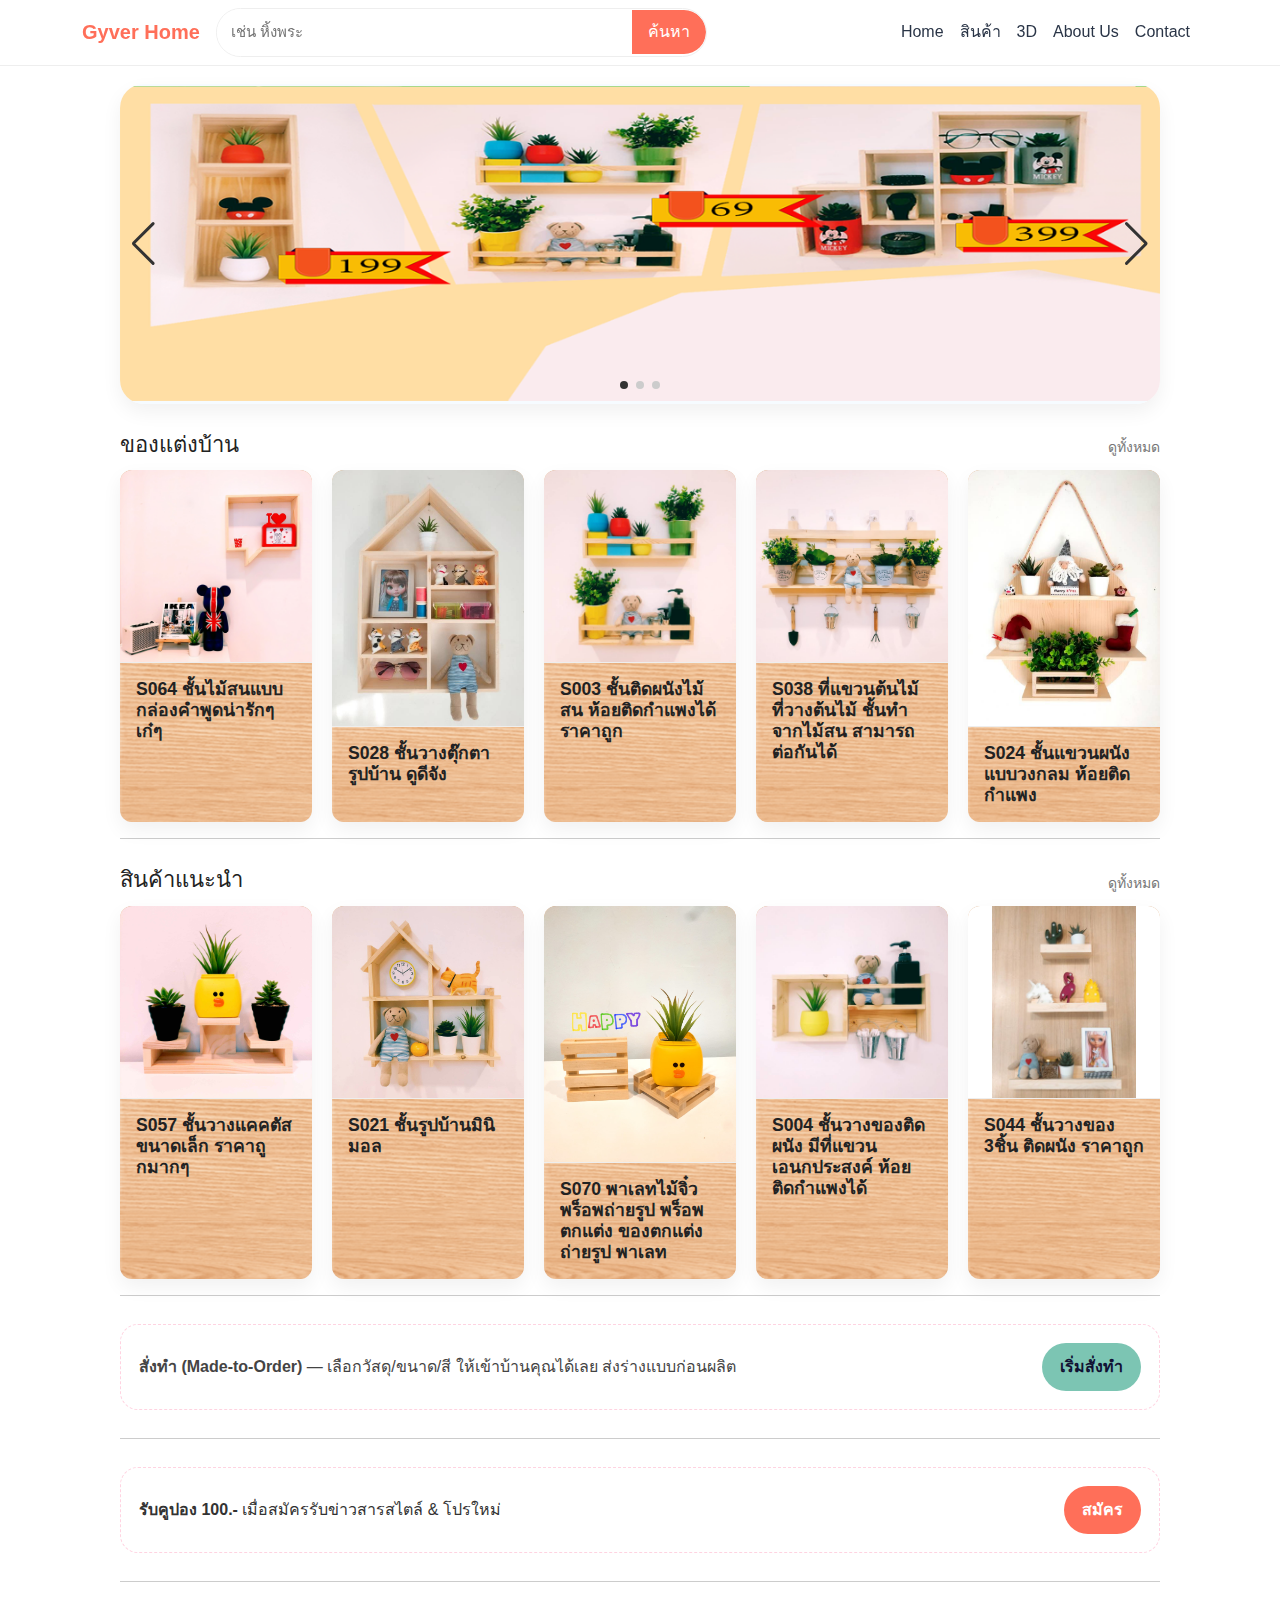
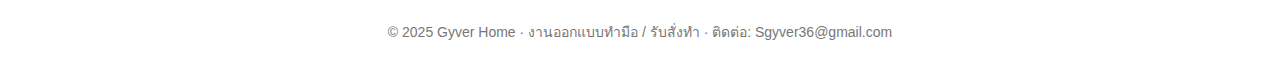
<file: index.html>
﻿<!DOCTYPE html>
<html lang="th">

<head>
  <meta charset="utf-8">
  <meta name="viewport" content="width=device-width,initial-scale=1">
  <title>Gyver Home — Pinkoi-style</title>
  <link rel="stylesheet" href="https://cdn.jsdelivr.net/npm/swiper@11/swiper-bundle.min.css" />
  <link href="https://cdn.jsdelivr.net/npm/bootstrap@5.3.3/dist/css/bootstrap.min.css" rel="stylesheet" />
  <link rel="stylesheet" href="CSS/Head.css">
  <link rel="stylesheet" href="CSS/Swiper.css">
  <link rel="stylesheet" href="CSS/index.css">
  <link rel="stylesheet" href="CSS/Styles.css">
</head>

<body>
  <nav class="navbar navbar-expand-lg navbar-light sticky-top">
    <div class="container">
      <a class="navbar-brand" href="index.html">Gyver Home</a>
      <button class="navbar-toggler" type="button" data-bs-toggle="collapse" data-bs-target="#navbarNav"
        aria-controls="navbarNav" aria-expanded="false" aria-label="Toggle navigation">
        <span class="navbar-toggler-icon"></span>
      </button>

      <div class="collapse navbar-collapse" id="navbarNav">

        <form class="search w-50" action="Catalog.html" method="GET">
        <input type="search" placeholder="เช่น หิ้งพระ" aria-label="ค้นหาสินค้า" name="q">
        <button type="submit" aria-label="ปุ่มค้นหา">ค้นหา</button>
      </form>

        <ul class="navbar-nav ms-auto">
          <li class="nav-item">
            <a class="nav-link" href="index.html">Home</a>
          </li>
          <li class="nav-item">
            <a class="nav-link" href="catalog.html">สินค้า</a>
          </li>
          <li class="nav-item">
            <a class="nav-link" href="catalog-3d.html">3D</a>
          </li>
          <li class="nav-item">
            <a class="nav-link " href="about.html">About Us</a>
          </li>
          <li class="nav-item">
            <a class="nav-link " href="contact.html">Contact</a>
          </li>
        </ul>
      </div>
    </div>
  </nav>

  <main class="wrap ww">
    <!-- เมธอด: สไลด์ฮีโร่ ใช้โครงสร้าง .swiper > .swiper-wrapper > .swiper-slide -->
    <section class="hero-slider" aria-label="โปรโมชั่นและแบนเนอร์">
      <div class="swiper">
        <div class="swiper-wrapper">
          <!-- เมธอด: สไลด์แต่ละใบควรใส่ alt อธิบายภาพสั้นๆ -->
          <div class="swiper-slide slide-bg">
            <img class="slide-img" src="image/banner/banner1.png" alt="แบนเนอร์ 1">
          </div>
          <div class="swiper-slide slide-bg">
            <img class="slide-img" src="image/banner/banner2.png" alt="แบนเนอร์ 2">
          </div>
          <div class="swiper-slide slide-bg">
            <img class="slide-img" src="image/banner/banner3.png" alt="แบนเนอร์ 3">
          </div>
        </div>
        <!-- เมธอด: จุดบอกหน้าและปุ่มนำทางของ Swiper -->
        <div class="swiper-pagination" aria-label="ตำแหน่งสไลด์"></div>
        <div class="swiper-button-prev" aria-label="สไลด์ก่อนหน้า"></div>
        <div class="swiper-button-next" aria-label="สไลด์ถัดไป"></div>
      </div>
    </section>

    <div class="section">
      <h2>ของแต่งบ้าน</h2><a href="catalog.html">ดูทั้งหมด</a>
    </div>

    <!-- การ์ด 5 อัน -->
    <div id="product-grid-container" class="product-grid-container">
    </div>


    <hr>

    <div class="section">
      <h2>สินค้าแนะนำ</h2><a href="catalog.html">ดูทั้งหมด</a>
    </div>

    <div id="recommended-grid-container" class="product-grid-container">
    </div>

    <hr>

    <div class="mto">
      <p><strong>สั่งทำ (Made-to-Order)</strong> — เลือกวัสดุ/ขนาด/สี ให้เข้าบ้านคุณได้เลย ส่งร่างแบบก่อนผลิต</p>
      <button class="btn">เริ่มสั่งทำ</button>
    </div>

    <hr>

    <div class="mto">
      <div><strong>รับคูปอง 100.-</strong> เมื่อสมัครรับข่าวสารสไตล์ & โปรใหม่</div>
      <button class="btn primary">สมัคร</button>
      </form>
    </div>

    <hr>

    <footer>
      <div class="footer">© 2025 Gyver Home · งานออกแบบทำมือ / รับสั่งทำ · ติดต่อ: Sgyver36@gmail.com</div>
    </footer>

    <script src="https://cdn.jsdelivr.net/npm/swiper@11/swiper-bundle.min.js"></script>
    <script src="https://cdn.jsdelivr.net/npm/bootstrap@5.3.3/dist/js/bootstrap.bundle.min.js"></script>
    <script src="JS/index.js"></script>
    <script src="JS/Swiper.js"></script>
</body>

</html>
</file>
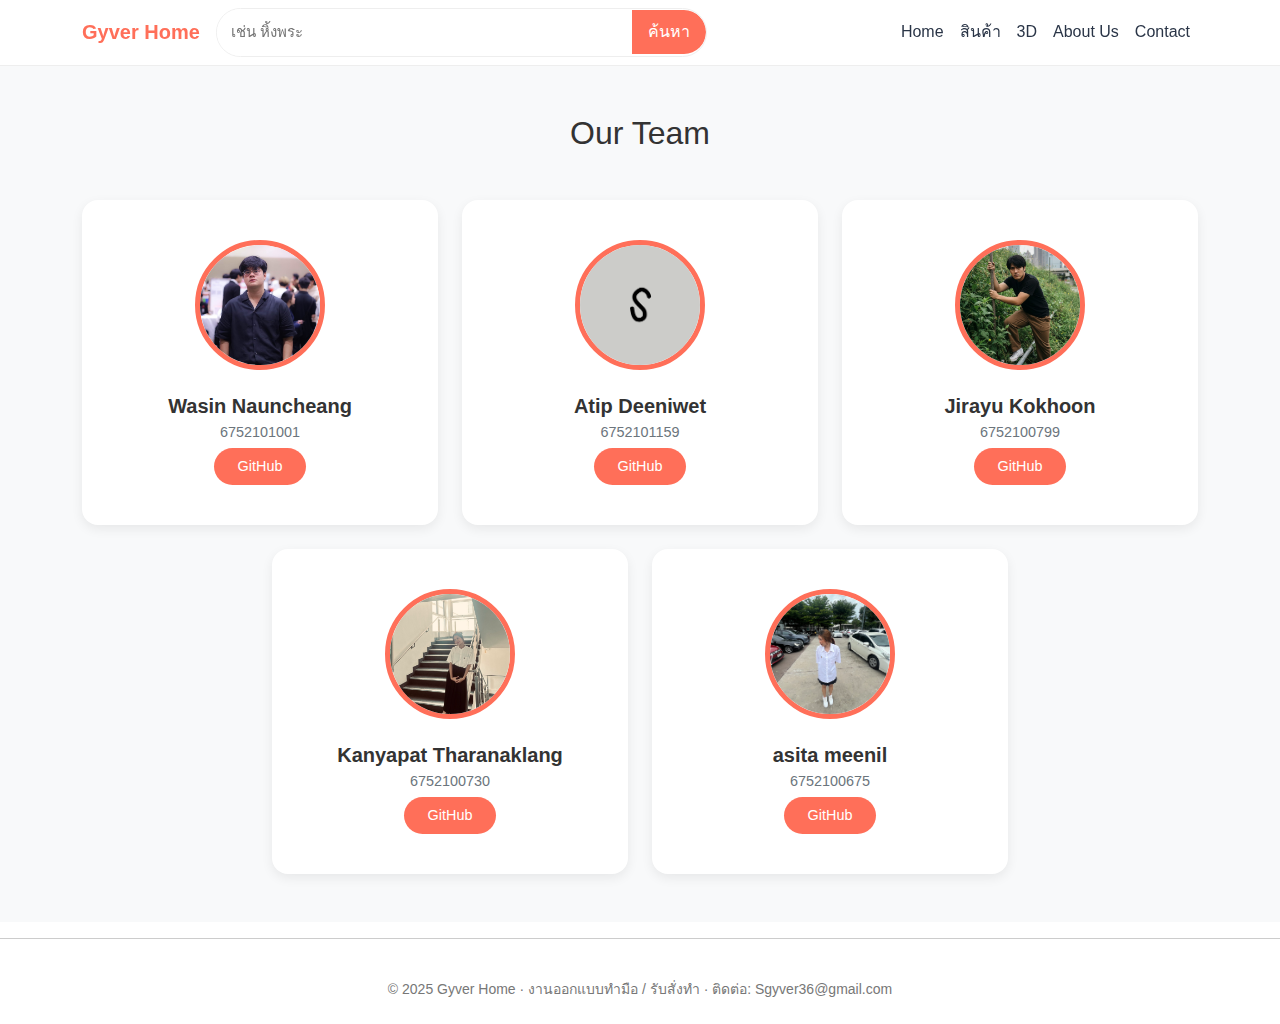
<file: about.html>
<!DOCTYPE html>
<html lang="th">

<head>
    <meta charset="utf-8">
    <meta name="viewport" content="width=device-width,initial-scale=1">
    <title>Gyver Home — Pinkoi-style</title>
    <link rel="stylesheet" href="https://cdn.jsdelivr.net/npm/swiper@11/swiper-bundle.min.css" />
    <link href="https://cdn.jsdelivr.net/npm/bootstrap@5.3.3/dist/css/bootstrap.min.css" rel="stylesheet" />
    <link rel="stylesheet" href="CSS/Head.css">
    <link rel="stylesheet" href="CSS/Swiper.css">
    <link rel="stylesheet" href="CSS/index.css">
    <link rel="stylesheet" href="CSS/Styles.css">
</head>

<body>
    <nav class="navbar navbar-expand-lg navbar-light sticky-top">
        <div class="container">
            <a class="navbar-brand" href="index.html">Gyver Home</a>
            <button class="navbar-toggler" type="button" data-bs-toggle="collapse" data-bs-target="#navbarNav"
                aria-controls="navbarNav" aria-expanded="false" aria-label="Toggle navigation">
                <span class="navbar-toggler-icon"></span>
            </button>

            <div class="collapse navbar-collapse" id="navbarNav">

                <form class="search w-50" action="Catalog.html" method="GET">
                    <input type="search" placeholder="เช่น หิ้งพระ" aria-label="ค้นหาสินค้า" name="q">
                    <button type="submit" aria-label="ปุ่มค้นหา">ค้นหา</button>
                </form>

                <ul class="navbar-nav ms-auto">
                    <li class="nav-item">
                        <a class="nav-link" href="index.html">Home</a>
                    </li>
                    <li class="nav-item">
                        <a class="nav-link" href="catalog.html">สินค้า</a>
                    </li>
                    <li class="nav-item">
                        <a class="nav-link" href="catalog-3d.html">3D</a>
                    </li>
                    <li class="nav-item">
                        <a class="nav-link " href="about.html">About Us</a>
                    </li>
                    <li class="nav-item">
                        <a class="nav-link " href="contact.html">Contact</a>
                    </li>
                </ul>
            </div>
        </div>
    </nav>


   <section class="team-section py-5">
  <div class="container">

    <div class="text-center mb-5 team-heading">
      <h2>Our Team</h2>
    </div>

    <div class="row g-4 justify-content-center">

      <div class="col-lg-4 col-md-6 col-12">
        <div class="team-card">
          <img class="team-img" src="image/Team/001.jpg" alt="BOY BOY">
          <h5 class="team-name">Wasin Nauncheang</h5>
          <p class="team-id">6752101001</p>
          <a class="btn btn-github rounded-pill" href="https://boybeb.github.io/resume-V3/" target="_blank">GitHub</a>
        </div>
      </div>

      <div class="col-lg-4 col-md-6 col-12">
        <div class="team-card">
          <img class="team-img" src="image/Team/002.png" alt="SS">
          <h5 class="team-name">Atip Deeniwet</h5>
          <p class="team-id">6752101159</p>
          <a class="btn btn-github rounded-pill" href="https://s-gyver.github.io/My-Page-v3/" target="_blank">GitHub</a>
        </div>
      </div>

      <div class="col-lg-4 col-md-6 col-12">
        <div class="team-card">
          <img class="team-img" src="image/Team/003.JPG" alt="Jeff Jeff">
          <h5 class="team-name">Jirayu Kokhoon</h5>
          <p class="team-id">6752100799</p>
          <a class="btn btn-github rounded-pill" href="https://jirayuko1.github.io/Portfolio/" target="_blank">GitHub</a>
        </div>
      </div>

      <div class="col-lg-4 col-md-6 col-12">
        <div class="team-card">
          <img class="team-img" src="image/Team/004.jpg" alt="Pat Pat">
          <h5 class="team-name">Kanyapat Tharanaklang</h5>
          <p class="team-id">6752100730</p>
          <a class="btn btn-github rounded-pill" href="https://kanyapat47.github.io/Resume/?classId=c900afa6-9292-451f-808b-7d7bc7059c46&assignmentId=aa734c41-152d-420c-a835-d47498c36a4e&submissionId=c4c7381e-7fca-9927-f627-c2aa1d11ca84&fbclid=PAVERFWAN2b_BleHRuA2FlbQIxMAABp8XeCbu3LPAqAws1Y0EwEFkYKWh94AVyS3JgIj7FYQvZGKB2f3Omrf37q1uo_aem_7GWCuYFakH-iKVHYQXYbzg" target="_blank">GitHub</a>
        </div>
      </div>

      <div class="col-lg-4 col-md-6 col-12">
        <div class="team-card">
          <img class="team-img" src="image/Team/005.jpg" alt="LL">
          <h5 class="team-name">asita meenil</h5>
          <p class="team-id">6752100675</p>
          <a class="btn btn-github rounded-pill" href="https://asitameenil.github.io/Resume/" target="_blank">GitHub</a>
        </div>
      </div>

    </div>
  </div>
</section>



    <hr>

    <footer>
        <div class="footer">© 2025 Gyver Home · งานออกแบบทำมือ / รับสั่งทำ · ติดต่อ: Sgyver36@gmail.com</div>
    </footer>

    <script src="https://cdn.jsdelivr.net/npm/swiper@11/swiper-bundle.min.js"></script>
    <script src="https://cdn.jsdelivr.net/npm/bootstrap@5.3.3/dist/js/bootstrap.bundle.min.js"></script>
    <script src="JS/index.js"></script>
    <script src="JS/Swiper.js"></script>
</body>

</html>
</file>
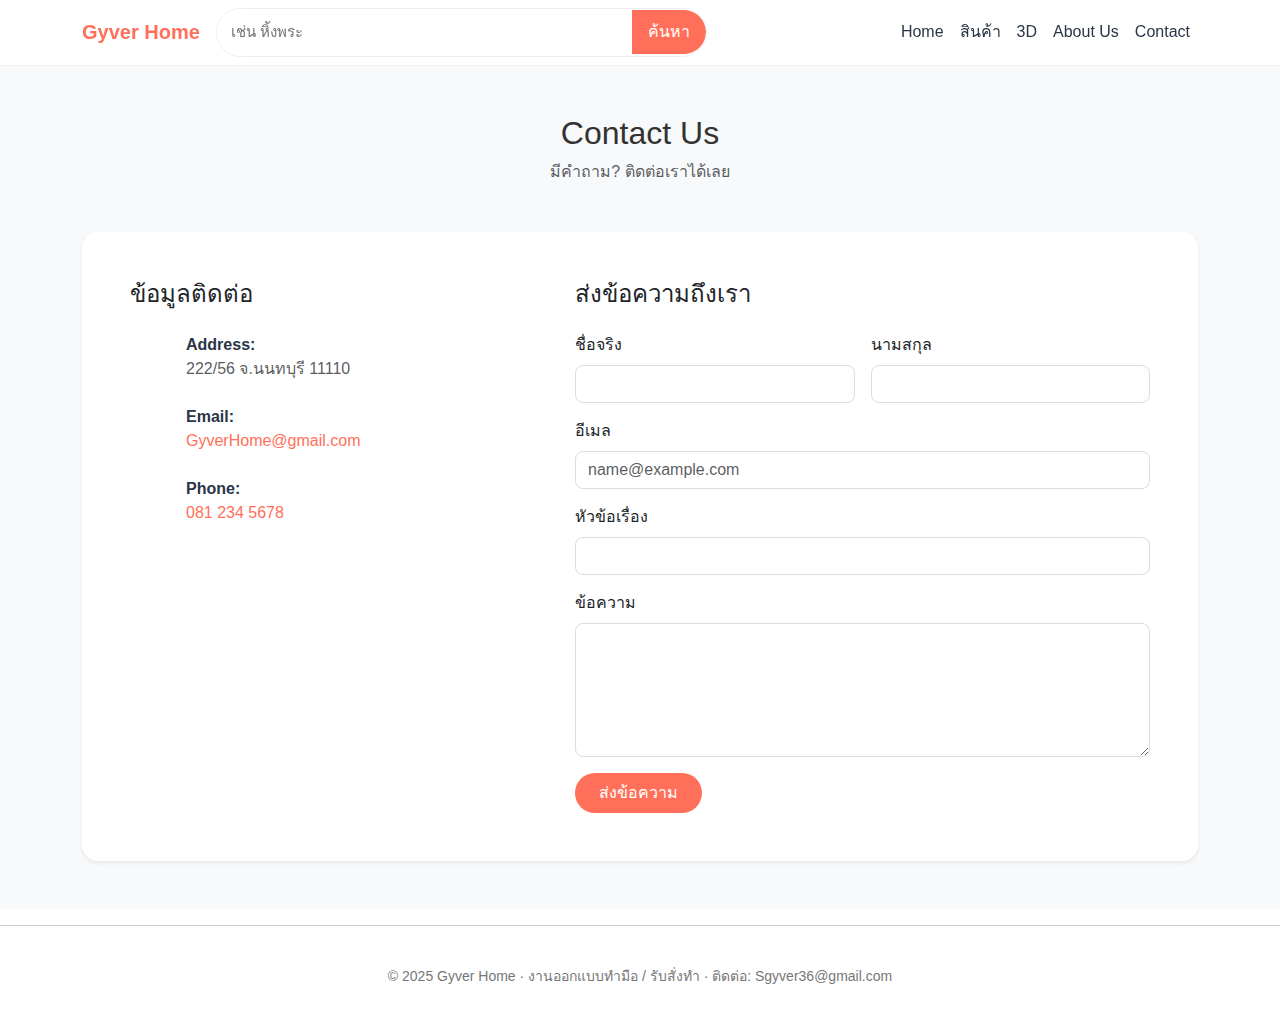
<file: contact.html>
<!DOCTYPE html>
<html lang="th">

<head>
    <meta charset="utf-8">
    <meta name="viewport" content="width=device-width,initial-scale=1">
    <title>Gyver Home — Pinkoi-style</title>
    <link rel="stylesheet" href="https://cdn.jsdelivr.net/npm/swiper@11/swiper-bundle.min.css" />
    <link href="https://cdn.jsdelivr.net/npm/bootstrap@5.3.3/dist/css/bootstrap.min.css" rel="stylesheet" />
    <link rel="stylesheet" href="CSS/Head.css">
    <link rel="stylesheet" href="CSS/Swiper.css">
    <link rel="stylesheet" href="CSS/index.css">
    <link rel="stylesheet" href="CSS/Styles.css">
</head>

<body>
    <nav class="navbar navbar-expand-lg navbar-light sticky-top">
        <div class="container">
            <a class="navbar-brand" href="index.html">Gyver Home</a>
            <button class="navbar-toggler" type="button" data-bs-toggle="collapse" data-bs-target="#navbarNav"
                aria-controls="navbarNav" aria-expanded="false" aria-label="Toggle navigation">
                <span class="navbar-toggler-icon"></span>
            </button>

            <div class="collapse navbar-collapse" id="navbarNav">

                <form class="search w-50" action="Catalog.html" method="GET">
                    <input type="search" placeholder="เช่น หิ้งพระ" aria-label="ค้นหาสินค้า" name="q">
                    <button type="submit" aria-label="ปุ่มค้นหา">ค้นหา</button>
                </form>

                <ul class="navbar-nav ms-auto">
                    <li class="nav-item">
                        <a class="nav-link" href="index.html">Home</a>
                    </li>
                    <li class="nav-item">
                        <a class="nav-link" href="catalog.html">สินค้า</a>
                    </li>
                    <li class="nav-item">
                        <a class="nav-link" href="catalog-3d.html">3D</a>
                    </li>
                    <li class="nav-item">
                        <a class="nav-link " href="about.html">About Us</a>
                    </li>
                    <li class="nav-item">
                        <a class="nav-link " href="contact.html">Contact</a>
                    </li>
                </ul>
            </div>
        </div>
    </nav>

<section class="contact-section py-5">
  <div class="container">

    <div class="text-center mb-5">
      <h2>Contact Us</h2>
      <p class="text-muted">มีคำถาม? ติดต่อเราได้เลย</p>
    </div>

    <div class="card p-4 p-md-5 shadow-sm" style="border-radius: 16px; border: none;">
      <div class="row g-5">

        <div class="col-lg-5">
          <h3 class="h4 mb-4">ข้อมูลติดต่อ</h3>

          <div class="contact-info-item d-flex align-items-start mb-4">
            <div class="contact-icon me-3">
              <i class="bi bi-geo-alt-fill"></i>
            </div>
            <div>
              <strong>Address:</strong>
              <p class="mb-0 text-muted">222/56 จ.นนทบุรี 11110</p>
            </div>
          </div>

          <div class="contact-info-item d-flex align-items-start mb-4">
            <div class="contact-icon me-3">
              <i class="bi bi-envelope-fill"></i>
            </div>
            <div>
              <strong>Email:</strong>
              <p class="mb-0">
                <a href="mailto:Sgyver36@gmail.com" class="text-decoration-none">GyverHome@gmail.com</a>
              </p>
            </div>
          </div>

          <div class="contact-info-item d-flex align-items-start mb-4">
            <div class="contact-icon me-3">
              <i class="bi bi-telephone-fill"></i>
            </div>
            <div>
              <strong>Phone:</strong>
              <p class="mb-0">
                <a href="tel:+66812345678" class="text-decoration-none">081 234 5678</a>
              </p>
            </div>
          </div>

        </div> <div class="col-lg-7">
          <h3 class="h4 mb-4">ส่งข้อความถึงเรา</h3>
          
          <form id="contactForm">
            <div class="row g-3 mb-3">
              <div class="col-md-6">
                <label for="firstName" class="form-label">ชื่อจริง</label>
                <input type="text" class="form-control" id="firstName" required>
              </div>
              <div class="col-md-6">
                <label for="lastName" class="form-label">นามสกุล</label>
                <input type="text" class="form-control" id="lastName" required>
              </div>
            </div>

            <div class="mb-3">
              <label for="email" class="form-label">อีเมล</label>
              <input type="email" class="form-control" id="email" placeholder="name@example.com" required>
            </div>

            <div class="mb-3">
              <label for="subject" class="form-label">หัวข้อเรื่อง</label>
              <input type="text" class="form-control" id="subject" required>
            </div>

            <div class="mb-3">
              <label for="message" class="form-label">ข้อความ</label>
              <textarea class="form-control" id="message" rows="5" required></textarea>
            </div>

            <button type="submit" class="btn btn-contact-submit rounded-pill px-4 py-2">ส่งข้อความ</button>
          </form>
          
        </div> </div> </div> </div> </section>

        


    <hr>

    <footer>
        <div class="footer">© 2025 Gyver Home · งานออกแบบทำมือ / รับสั่งทำ · ติดต่อ: Sgyver36@gmail.com</div>
    </footer>

    <script src="https://cdn.jsdelivr.net/npm/swiper@11/swiper-bundle.min.js"></script>
    <script src="https://cdn.jsdelivr.net/npm/bootstrap@5.3.3/dist/js/bootstrap.bundle.min.js"></script>
    <script src="JS/index.js"></script>
    <script src="JS/Swiper.js"></script>
    <script src="JS/app.js"></script>
    
</body>

</html>
</file>
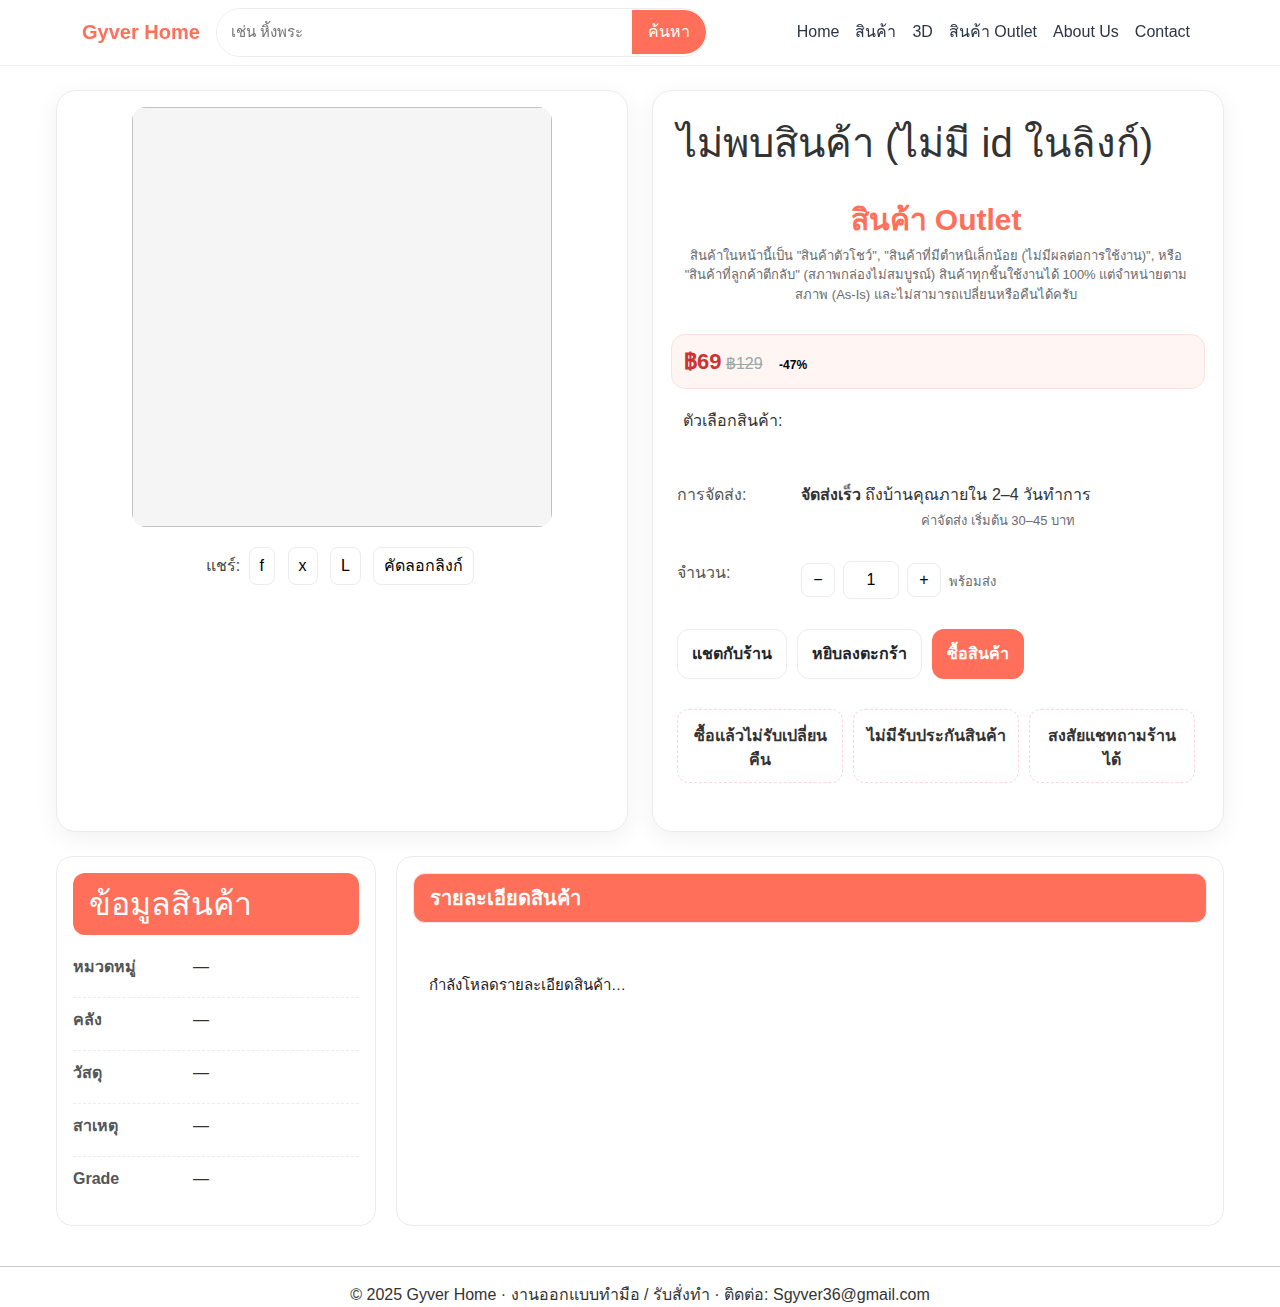
<file: outlet-product.html>
<!DOCTYPE html>
<html lang="th">

<head>
  <meta charset="utf-8">
  <meta name="viewport" content="width=device-width,initial-scale=1">
  <title>Gyver Home — Product</title>

  <link href="https://cdn.jsdelivr.net/npm/bootstrap@5.3.3/dist/css/bootstrap.min.css" rel="stylesheet" />
  <link rel="stylesheet" href="CSS/Head.css">
  <link rel="stylesheet" href="CSS/Product.css">
</head>

<body>

 <link rel="stylesheet" href="CSS/Styles.css">
</head>

<body>
    <nav class="navbar navbar-expand-lg navbar-light sticky-top">
        <div class="container">
            <a class="navbar-brand" href="index.html">Gyver Home</a>
            <button class="navbar-toggler" type="button" data-bs-toggle="collapse" data-bs-target="#navbarNav"
                aria-controls="navbarNav" aria-expanded="false" aria-label="Toggle navigation">
                <span class="navbar-toggler-icon"></span>
            </button>

            <div class="collapse navbar-collapse" id="navbarNav">

                <form class="search w-50" action="Catalog.html" method="GET">
                    <input type="search" placeholder="เช่น หิ้งพระ" aria-label="ค้นหาสินค้า" name="q">
                    <button type="submit" aria-label="ปุ่มค้นหา">ค้นหา</button>
                </form>

                <ul class="navbar-nav ms-auto">
                    <li class="nav-item">
                        <a class="nav-link" href="index.html">Home</a>
                    </li>
                    <li class="nav-item">
                        <a class="nav-link" href="catalog.html">สินค้า</a>
                    </li>
                    <li class="nav-item">
                        <a class="nav-link" href="catalog-3d.html">3D</a>
                    </li>
                    <li class="nav-item">
                        <a class="nav-link" href="outlet.html">สินค้า Outlet</a>
                    </li>
                    <li class="nav-item">
                        <a class="nav-link " href="about.html">About Us</a>
                    </li>
                    <li class="nav-item">
                        <a class="nav-link " href="contact.html">Contact</a>
                    </li>
                </ul>
            </div>
        </div>
    </nav>

  <main class="wrap product-layout">
    <!-- ซ้าย: รูปสินค้า -->
    <section class="gallery">
      <div class="preview">

        <img id="mainImg" alt="">
      </div>

      <div class="thumbs" id="thumbs"><!-- ใส่ด้วย JS --></div>

      <div class="share">
        <span class="shareLabel">แชร์:</span>
        <button class="icon" data-share="fb" aria-label="แชร์ Facebook">f</button>
        <button class="icon" data-share="x" aria-label="แชร์ X">x</button>
        <button class="icon" data-share="line" aria-label="แชร์ LINE">L</button>
        <button class="icon ghost" id="copyLink">คัดลอกลิงก์</button>
      </div>
    </section>

    <!-- ขวา: ข้อมูลสินค้า -->
    <section class="info">
      <h1 class="title" id="pTitle">ชื่อสินค้า</h1>

      <div class="metaRating">
         
<div class="item">
          <strong class="LLL">สินค้า Outlet</strong>
          <div class="muted small">สินค้าในหน้านี้เป็น "สินค้าตัวโชว์", "สินค้าที่มีตำหนิเล็กน้อย (ไม่มีผลต่อการใช้งาน)", หรือ "สินค้าที่ลูกค้าตีกลับ" (สภาพกล่องไม่สมบูรณ์) สินค้าทุกชิ้นใช้งานได้ 100% แต่จำหน่ายตามสภาพ (As-Is) และไม่สามารถเปลี่ยนหรือคืนได้ครับ
</div>
          
        </div>

      </div>

      <!-- กล่องราคา -->
      <div class="priceBox">
        <div class="priceLine">
          <span id="priceMain" class="main">฿69</span>
          <span id="priceStrike" class="strike">฿129</span>
          <span id="badgeOff" class="badge">-47%</span>
        </div>
      </div>

      <!-- ตัวเลือกสินค้า/variant -->
      <div id="variantBox" class="variant-group">
        <div class="labelRow">ตัวเลือกสินค้า:</div>
        <div id="variantOptions" class="chips">
          <!-- ตัวอย่างชิป -->
          <!-- <button class="chipOption active">40 ซม.</button> -->
        </div>
      </div>

      <!-- จัดส่ง -->
      <div class="metaRow">
        <div class="label">การจัดส่ง:</div>
        <div>
          <strong>จัดส่งเร็ว</strong> ถึงบ้านคุณภายใน 2–4 วันทำการ
          <div class="muted small">ค่าจัดส่ง เริ่มต้น 30–45 บาท</div>
        </div>
      </div>

      <!-- จำนวน -->
      <div class="metaRow">
        <div class="label">จำนวน:</div>
        <div class="qty">
          <button class="qbtn" data-act="minus">−</button>
          <input id="qty" min="1" value="1" inputmode="numeric">
          <button class="qbtn" data-act="plus">+</button>
          <span class="muted small" id="pStockHint">พร้อมส่ง</span>
        </div>
      </div>

      <!-- ปุ่ม CTA -->
      <div class="ctaRow">
        <button class="btn ghost" id="chat">แชตกับร้าน</button>
        <button class="btn" id="addCart">หยิบลงตะกร้า</button>
        <button class="btn primary" id="buyNow">ซื้อสินค้า</button>
      </div>

      <!-- การันตี -->
      <div class="trust">
        <div class="item">
          <strong class="LL">ซื้อแล้วไม่รับเปลี่ยนคืน</strong>
        </div>
        <div class="item">
          <strong class="LL">ไม่มีรับประกันสินค้า</strong>
        </div>
        <div class="item">
          <strong class="LL">สงสัยแชทถามร้านได้</strong>
        </div>
      </div>
    </section>
  </main>

  <!-- รายละเอียดด้านล่าง -->
  <section class="wrap columns">

    <aside class="spec">
      <h2>ข้อมูลสินค้า</h2>
      <dl class="specTable">
        <div>
          <dt>หมวดหมู่</dt>
          <dd id="product-categories">—</dd>
        </div>
        <div>
          <dt>คลัง</dt>
          <dd id="product-stock">—</dd>
        </div>
        <div>
          <dt>วัสดุ</dt>
          <dd id="product-material">—</dd>
        </div>
        <div>
          <dt>สาเหตุ</dt>
          <dd id="product-reason">—</dd>
        </div>
        <div>
          <dt>Grade</dt>
          <dd id="product-grade">—</dd>
        </div>
      </dl>
    </aside>

    <article class="desc">
      <h2>รายละเอียดสินค้า</h2>
      <div class="content" id="product-description">
        กำลังโหลดรายละเอียดสินค้า…
      </div>
    </article>

  </section>

  <hr>
     <footer>
      <div class="ff">© 2025 Gyver Home · งานออกแบบทำมือ / รับสั่งทำ · ติดต่อ: Sgyver36@gmail.com</div>
    </footer>
    
 <script src="https://cdn.jsdelivr.net/npm/bootstrap@5.3.3/dist/js/bootstrap.bundle.min.js"></script>
  <script src="JS/outlet-product-page.js"></script>
</body>

</html>
</file>
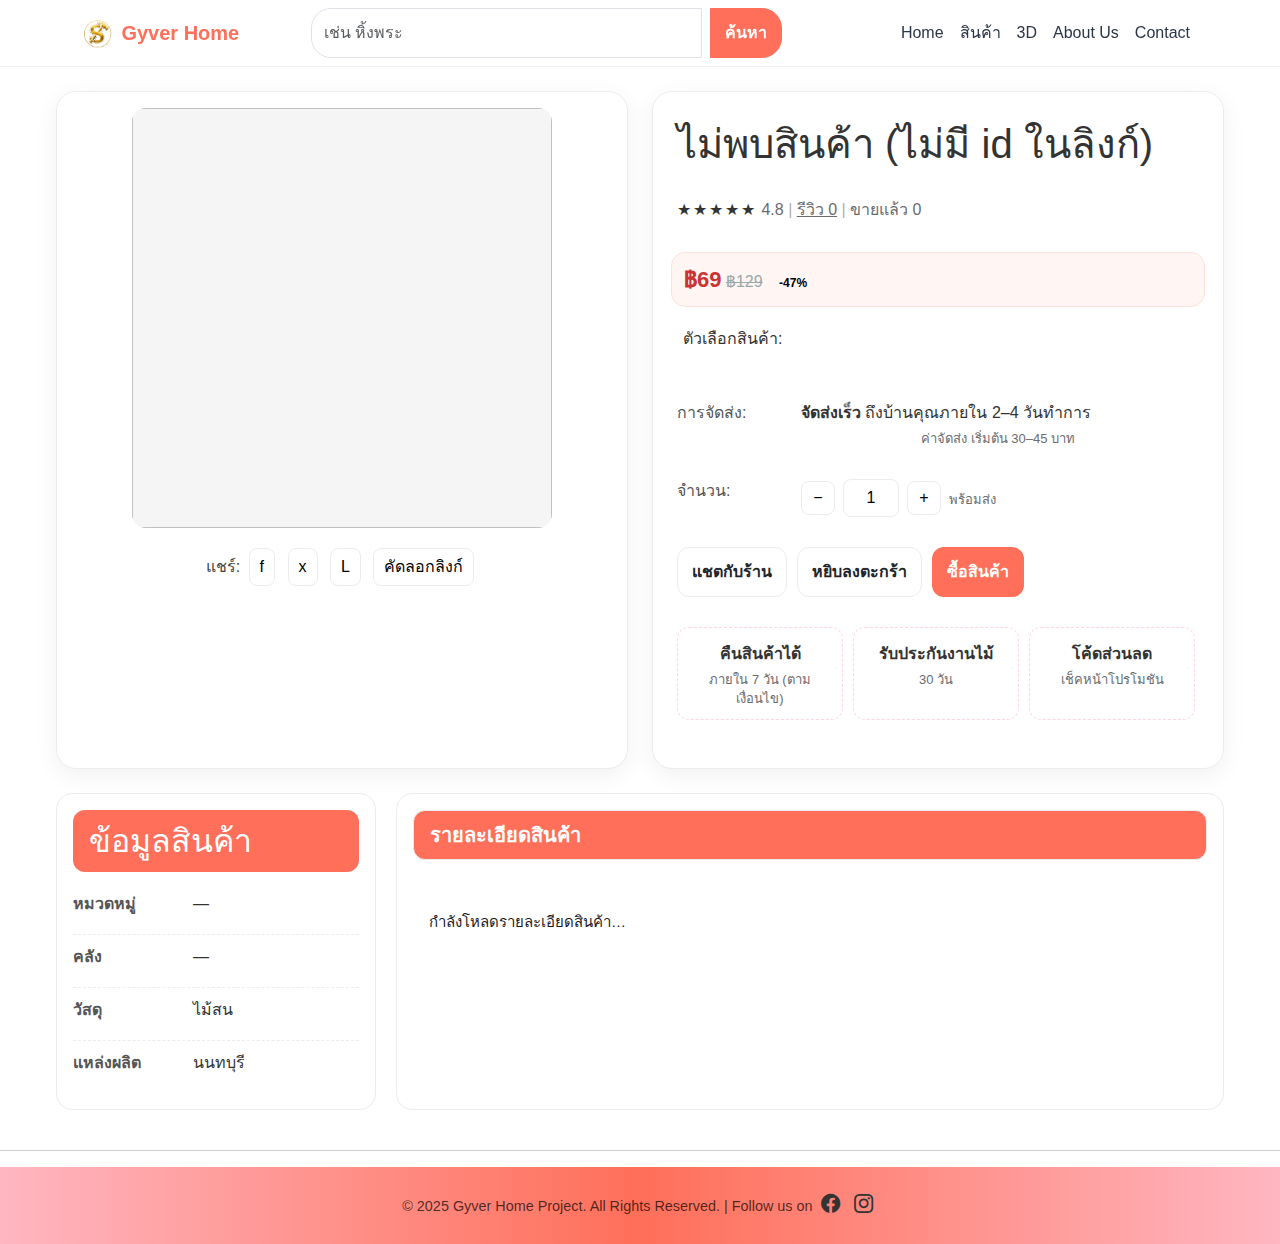
<file: product.html>
<!DOCTYPE html>
<html lang="th">

<head>
  <meta charset="utf-8">
  <meta name="viewport" content="width=device-width,initial-scale=1">
  <title>Gyver Home — Product</title>

  <link href="https://cdn.jsdelivr.net/npm/bootstrap@5.3.3/dist/css/bootstrap.min.css" rel="stylesheet" />
  <link rel="stylesheet" href="https://cdn.jsdelivr.net/npm/bootstrap-icons@1.11.3/font/bootstrap-icons.min.css">
  <link rel="stylesheet" href="CSS/Head.css">
  <link rel="stylesheet" href="CSS/Product.css">
  <link rel="stylesheet" href="CSS/Styles.css">
</head>

<body>

  <nav class="navbar navbar-expand-lg navbar-light sticky-top">
    <div class="container">
      <a class="navbar-brand d-inline-flex align-items-center" href="index.html">
  <img src="image/logo.png" alt="Gyver Home Logo" height="30" class="me-2">
  Gyver Home
</a>

      <button class="navbar-toggler" type="button" data-bs-toggle="collapse" data-bs-target="#navbarNav">
        <span class="navbar-toggler-icon"></span>
      </button>

      <div class="collapse navbar-collapse" id="navbarNav">
        <form class="search-form d-flex w-50 mx-auto" action="Catalog.html" method="GET">
          <input class="form-control me-2" type="search" placeholder="เช่น หิ้งพระ" aria-label="ค้นหาสินค้า" name="q">
          <button class="btn btn-outline-primary" type="submit">ค้นหา</button>
        </form>

        <ul class="navbar-nav ms-auto">
          <li class="nav-item">
            <a class="nav-link active" href="index.html">Home</a>
          </li>
          <li class="nav-item">
            <a class="nav-link" href="catalog.html">สินค้า</a>
          </li>
          <li class="nav-item">
            <a class="nav-link" href="catalog-3d.html">3D</a>
          </li>
          <li class="nav-item">
            <a class="nav-link " href="about.html">About Us</a>
          </li>
          <li class="nav-item">
            <a class="nav-link " href="contact.html">Contact</a>
          </li>
        </ul>
      </div>
    </div>
  </nav>

  <main class="wrap product-layout">
    <!-- ซ้าย: รูปสินค้า -->
    <section class="gallery">
      <div class="preview">

        <img id="mainImg" alt="">
      </div>

      <div class="thumbs" id="thumbs"><!-- ใส่ด้วย JS --></div>

      <div class="share">
        <span class="shareLabel">แชร์:</span>
        <button class="icon" data-share="fb" aria-label="แชร์ Facebook">f</button>
        <button class="icon" data-share="x" aria-label="แชร์ X">x</button>
        <button class="icon" data-share="line" aria-label="แชร์ LINE">L</button>
        <button class="icon ghost" id="copyLink">คัดลอกลิงก์</button>
      </div>
    </section>

    <!-- ขวา: ข้อมูลสินค้า -->
    <section class="info">
      <h1 class="title" id="pTitle">ชื่อสินค้า</h1>

      <div class="metaRating">
        <span class="stars" aria-label="เรตติ้ง">★★★★★</span>
        <span class="muted" id="pRating">4.8</span>
        <span class="sep">|</span>
        <a href="#" class="muted" id="pReviews">รีวิว 0</a>
        <span class="sep">|</span>
        <span class="muted" id="pSold">ขายแล้ว 0</span>
      </div>

      <!-- กล่องราคา -->
      <div class="priceBox">
        <div class="priceLine">
          <span id="priceMain" class="main">฿69</span>
          <span id="priceStrike" class="strike">฿129</span>
          <span id="badgeOff" class="badge">-47%</span>
        </div>
      </div>

      <!-- ตัวเลือกสินค้า/variant -->
      <div id="variantBox" class="variant-group">
        <div class="labelRow">ตัวเลือกสินค้า:</div>
        <div id="variantOptions" class="chips">
          <!-- ตัวอย่างชิป -->
          <!-- <button class="chipOption active">40 ซม.</button> -->
        </div>
      </div>

      <!-- จัดส่ง -->
      <div class="metaRow">
        <div class="label">การจัดส่ง:</div>
        <div>
          <strong>จัดส่งเร็ว</strong> ถึงบ้านคุณภายใน 2–4 วันทำการ
          <div class="muted small">ค่าจัดส่ง เริ่มต้น 30–45 บาท</div>
        </div>
      </div>

      <!-- จำนวน -->
      <div class="metaRow">
        <div class="label">จำนวน:</div>
        <div class="qty">
          <button class="qbtn" data-act="minus">−</button>
          <input id="qty" min="1" value="1" inputmode="numeric">
          <button class="qbtn" data-act="plus">+</button>
          <span class="muted small" id="pStockHint">พร้อมส่ง</span>
        </div>
      </div>

      <!-- ปุ่ม CTA -->
      <div class="ctaRow">
        <button class="btn ghost" id="chat">แชตกับร้าน</button>
        <button class="btn" id="addCart">หยิบลงตะกร้า</button>
        <button class="btn primary" id="buyNow">ซื้อสินค้า</button>
      </div>

      <!-- การันตี -->
      <div class="trust">
        <div class="item">
          <strong class="LL">คืนสินค้าได้</strong>
          <div class="muted small">ภายใน 7 วัน (ตามเงื่อนไข)</div>
        </div>
        <div class="item">
          <strong class="LL">รับประกันงานไม้</strong>
          <div class="muted small">30 วัน</div>
        </div>
        <div class="item">
          <strong class="LL">โค้ดส่วนลด</strong>
          <div class="muted small">เช็คหน้าโปรโมชัน</div>
        </div>
      </div>
    </section>
  </main>

  <!-- รายละเอียดด้านล่าง -->
  <section class="wrap columns">

    <aside class="spec">
      <h2>ข้อมูลสินค้า</h2>
      <dl class="specTable">
        <div>
          <dt>หมวดหมู่</dt>
          <dd id="product-categories">—</dd>
        </div>
        <div>
          <dt>คลัง</dt>
          <dd id="product-stock">—</dd>
        </div>
        <div>
          <dt>วัสดุ</dt>
          <dd>ไม้สน</dd>
        </div>
        <div>
          <dt>แหล่งผลิต</dt>
          <dd>นนทบุรี</dd>
        </div>
      </dl>
    </aside>

    <article class="desc">
      <h2>รายละเอียดสินค้า</h2>
      <div class="content" id="product-description">
        กำลังโหลดรายละเอียดสินค้า…
      </div>
    </article>

  </section>

  <hr>
 <footer class="gradient-footer py-4" id="social">
    <div class="container text-center text-dark">
      <p class="mb-0">
        © 2025 Gyver Home Project. All Rights Reserved. | Follow us on
        <a href="https://www.facebook.com/PIMFanpage" target="_blank" class="social-icon-sm" aria-label="Facebook"><i class="bi bi-facebook"></i></a>
        <a href="https://www.instagram.com/pim_smart/" target="_blank" class="social-icon-sm" aria-label="Instagram"><i class="bi bi-instagram"></i></a>
      </p>
    </div>
  </footer>
    

  <script src="JS/product.js"></script>
</body>

</html>
</file>
<file: CSS/Head.css>
:root {
	/* เมธอด: ตัวแปรธีมรวม ใช้ตั้งค่าสี เงา และรัศมีมุม เพื่อเปลี่ยนโทนทั้งเว็บจากจุดเดียว */
	--bg: #FAFAFC;
	--card: #fff;
	--ink: #1b1b1f;
	--muted: #6b6b6f;
	--brand: #ff6f59;
	--brand-2: #7cc5b3;
	--line: #ececf0;
	--chip: #f3f4f8;
	--chip-ink: #334;
	--radius: 14px;
	--shadow: 0 6px 24px rgba(0,0,0,.06);
}

.wrapHead {
	/* เมธอด: คอนเทนเนอร์กึ่งกลางหน้ากว้างจำกัด + ระยะขอบด้านข้าง */
	max-width: 1200px;
	margin: auto;

}

/* ====================== Header ====================== */
.header {
	/* เมธอด: ทำแถบหัวติดบนสุดแบบโปร่งเบลอ และมีเส้นคั่นด้านล่าง */
	position: sticky;
	top: 0;
	z-index: 40;
	background: rgba(255,255,255,.8);
	backdrop-filter: saturate(180%) blur(14px);
	border-bottom: 1px solid var(--line);
	padding : 0 50px 0 50px;
}

.ca{
	/* เมธอด: ทำแถบหัวติดบนสุดแบบโปร่งเบลอ และมีเส้นคั่นด้านล่าง */
	z-index: 40;
	background: rgba(255,255,255,.8);
	backdrop-filter: saturate(180%) blur(14px);
	border-bottom: 1px solid var(--line);
	padding : 0 50px 0 50px;
}

.header-in {
	/* เมธอด: จัดกริดหัวเว็บ 3 คอลัมน์ = โลโก้ | ค้นหา | ลิงก์ด่วน */
	display: grid;
	grid-template-columns: 160px 1fr auto; /* โลโก้ | ค้นหา | ลิงก์ด่วน */
	grid-auto-rows: auto;
	gap: 14px;
	align-items: center;
	padding: 10px 50px 0 50px;
}

.logo {
	/* เมธอด: โลโก้แบรนด์ให้เด่นด้วยน้ำหนักหนาและสีแบรนด์ */
	font-weight: 800;
	letter-spacing: .4px;
	color: var(--brand);
	font-size: 22px
}

.search {
	 display: flex;
    align-items: center;
    border: 1px solid var(--line);
    border-radius: 999px;
    background: transparent;      /* เดิมเป็น #fff ตอนนี้ให้โปร่ง */
    margin-bottom: 0;
    padding: 0;                    /* กันไม่ให้เกิดแถบสีข้างใน */
    overflow: hidden;              /* บังคับมุมโค้งให้เนียน */
}

.search input {
	/* ช่องพิมพ์: ให้เป็นพื้นขาวเอง ไม่เอาฟ้าจาก wrapper */
    flex: 1;
    border: 0;
    padding: 12px 14px;
    outline: 0;
    font-size: 15px;
    background: #fff;              /* เดิมเป็น transparent */
    border-radius: 0;              /* ปล่อยให้ overflow: hidden ของ .search จัดมุม */
    box-shadow: none;
}

.search button {
	/* เมธอด: ปุ่มค้นหาพื้นหลังสีแบรนด์ มุมขวากลม */
	border: 0;
	background: var(--brand);
	color: #fff;
	padding: 10px 16px;
	cursor: pointer;
	border-top-right-radius: 999px; /* มุมขวาบนโค้ง */
	border-bottom-right-radius: 999px; /* มุมขวาล่างโค้ง */
}

.quick a {
	/* เมธอด: ลิงก์ด่วนด้านขวาเว้นระยะซ้ายเล็กน้อย */
	margin-left: 10px;
	color: #333
}

.quick .cart {
	/* เมธอด: ป้ายตะกร้าให้ดูเป็นชิป */
	background: var(--chip);
	padding: 8px 12px;
	border-radius: 10px
}

.chip {
	/* เมธอด: ปุ่มชิปแบบโค้ง คลิกได้ มีเส้นขอบอ่อน */
	background: var(--chip);
	color: var(--chip-ink);
	border-radius: 999px;
	padding: 4px 8px;
	font-size: 12px;
	cursor: pointer;
	border: 1px solid var(--line)
}

.chip:hover {
	/* เมธอด: ไฮไลต์ชิปเมื่อโฮเวอร์ด้วยเส้นขอบชัดขึ้น */
	outline: 2px solid #e8e9ef
}

/* ====================== เมนูหลัก (chips) ====================== */
.menu {
	/* เมธอด: เมนูแนวนอนแบบชิป มีเส้นคั่นด้านล่าง */
	display: flex;
	flex-wrap: wrap;
	gap: 10px;
	padding: 10px 50px 10px 50px;
}

.menu a {
	/* เมธอด: สไตล์ปุ่มเมนูหลัก ให้ตัวหนาเล็กน้อย */
	background: var(--chip);
	color: var(--chip-ink);
	padding: 8px 12px;
	border-radius: 999px;
	font-weight: 600;
	font-size: 14px
}

.menu a:hover {
	/* เมธอด: เพิ่มกรอบเมื่อโฮเวอร์ */
	outline: 2px solid #e8e9ef
}
</file>
<file: CSS/index.css>
:root {
    --bg: #f8f8f8;
    --card: #fff;
    --radius: 12px;
    --shadow: 0 8px 20px rgba(0, 0, 0, 0.06);
    --line: #eee;
    --ink: #222;
    --muted: #777;
}

/* โครงหน้ากว้าง */
body {
    font-family: sans-serif;
    background-color: var(--bg);
}

/* แถวหัวของแต่ละเซคชั่น + ปุ่มดูทั้งหมด */
.section {
    margin: 28px 0 12px;
    display: flex;
    justify-content: space-between;
    align-items: flex-end;
}

.section h2 {
    margin: 0;
    font-size: 22px;
    color: var(--ink);
}

.section a {
    font-size: 14px;
    color: var(--muted);
    text-decoration: none;
}

/* กริดสินค้า 5 คอลัมน์ */
.product-grid-container {
    display: grid;
    grid-template-columns: repeat(5, 1fr);
    gap: 20px;
    
}

/* การ์ดสินค้า */
.product-card {
    background: #ffdea4;
    background-image: url('../image/Wood.png');
    border-radius: var(--radius);
    box-shadow: var(--shadow);
    overflow: hidden;
    transition: transform 0.2s ease;
}

.product-card:hover {
    transform: translateY(-5px);
}

.product-card .card-img {
    width: 100%;
    height: auto;
    display: block;
    border-bottom: 1px solid var(--line);
}

.product-card .card-content {
    padding: 16px;
}

.product-card .card-title {
    font-size: 1.1rem;
    font-weight: 600;
    color: var(--ink);
    margin: 0;
}

.product-card .card-desc {
    font-size: 0.9rem;
    color: var(--muted);
    margin-top: 4px;
}

.product-card .card-id-label {
    font-size: 0.8rem;
    color: var(--muted);
    margin-top: 8px;
}

/* ====================== แถบ Made to order ====================== */
.mto {
    /* เมธอด: แถบข้อความ/ปุ่ม CTA แบบกริด 2 คอลัมน์ */
    margin: 28px 0;
    background: #fff;
    border: 1px dashed #ffd3e1;
    border-radius: 18px;
    padding: 18px;
    display: grid;
    grid-template-columns: 1fr auto;
    gap: 14px;
    align-items: center
}

.mto p {
    /* เมธอด: ข้อความประกอบ MTO */
    margin: 0;
    color: #444
}

.mto .btn {
    /* เมธอด: ปุ่ม CTA สีรอง (brand-2) */
    background: var(--brand-2);
    color: #113
}

.btn {
    /* เมธอด: ปุ่มพื้นฐานแบบโค้ง เน้นตัวหนา */
    background-color: #ff6f59;
    border: 0;
    border-radius: 999px;
    padding: 12px 18px;
    cursor: pointer;
    font-weight: 700
}

.btn.primary {
    /* เมธอด: ปุ่มหลักสีแบรนด์ */
    background: var(--brand);
    color: #fff
}

.btn.ghost {
    /* เมธอด: ปุ่มรองพื้นสีขาว มีเส้นขอบ */
    background: #fff;
    color: #333;
    border: 1px solid var(--line)
}

.footer {
    margin: 0;
    text-align: center;
    padding: 24px 0;
    color: var(--muted);
    font-size: 14px;

}

/* responsive */
@media (max-width: 992px) {
    .product-grid-container {
        grid-template-columns: repeat(3, 1fr);
    }
}

@media (max-width: 768px) {
    .product-grid-container {
        grid-template-columns: repeat(2, 1fr);
    }
}

.ww{
    padding: 0 120px 0 120px;
}

.product-card,
.product-card:link,
.product-card:visited,
.product-card:hover,
.product-card:active {
  text-decoration: none !important;
  color: inherit !important;
}

/* กันกรณี bootstrap ยัง underline ตัว h3 ด้านใน */
.product-card .card-title {
  text-decoration: none !important;
}

/* (optional สุด ๆ)
@media (max-width: 480px) {
    .product-grid-container {
        grid-template-columns: 1fr;
    }
}
*/
</file>
<file: CSS/Styles.css>
/* ======================== */
/* 0. Global & Variables    */
/* (รวมตัวแปรทั้งหมดไว้ที่เดียว) */
/* ======================== */
:root {
  --theme-primary: #ff6f59; /* สีน้ำเงิน-ม่วง (ธีมหลัก) */
  --theme-secondary: #50D1AA; 
  --theme-dark: #2A3547;
  --theme-light-bg: #F8F9FA; 
  --theme-text: #333;
  --theme-text-muted: #6c757d;
  --team-primary-color: var(--theme-primary); /* (ใช้สีธีมหลัก) */
}

body {
  font-family: 'Sarabun', sans-serif; 
  color: var(--theme-text);
  background-color: #fff; 
}

/* ======================== */
/* 1. NavBar (Frosted Glass) */
/* (ชุดเดียวที่ถูกต้อง) */
/* ======================== */
.navbar.navbar-light {
  background-color: rgba(255, 255, 255, 0.7);
  -webkit-backdrop-filter: blur(10px);
  backdrop-filter: blur(10px);
  border-bottom: 1px solid #eee;
}
.navbar-light .navbar-brand { 
  color: var(--theme-primary);
  font-weight: bold;
}
.navbar-light .navbar-nav .nav-link { 
  color: var(--theme-dark);
  font-weight: 500;
}

.navbar-light .navbar-nav .nav-link:hover { 
  color: var(--theme-primary); 
}

/* สไตล์สำหรับช่องค้นหา (Search Form) */
.navbar .search-form {
  min-width: 300px; /* กำหนดความกว้างขั้นต่ำ */
}
.navbar .search-form .form-control {
  border-radius: 20px 0 0 20px; 
}
.navbar .search-form .btn {
  border-radius: 0 20px 20px 0; 
  background-color: var(--theme-primary);
  color: white;
  border-color: var(--theme-primary);
}
.navbar .search-form .btn:hover {
  background-color: var(--theme-dark);
  border-color: var(--theme-dark);
}


/* ======================== */
/* 2. Hero Slider           */
/* (ชุดเดียวที่ถูกต้อง) */
/* ======================== */
.hero-slider-section {
  background-color: #fff;
  padding-top: 1rem; 
}
.hero-swiper {
  width: 100%;
  max-width: 1200px; 
  height: 400px; 
  border-radius: 20px; 
  margin: auto;
}
.hero-swiper .swiper-slide {
  text-align: center;
  font-size: 18px;
  background: #fff;
  display: flex;
  justify-content: center;
  align-items: center;
}
.hero-swiper .swiper-slide .slide-img {
  display: block;
  width: 100%;
  height: 100%;
  object-fit: cover; 
}
.hero-swiper .swiper-button-next,
.hero-swiper .swiper-button-prev {
  color: var(--theme-primary);
}
.hero-swiper .swiper-pagination-bullet-active {
  background-color: var(--theme-primary);
}

/* ======================== */
/* 3. Features (การ์ด)     */
/* (ชุดเดียวที่ถูกต้อง) */
/* ======================== */
.features-section {
  background-color: var(--theme-light-bg); 
}
.feature-card {
  text-align: center; /* <<< จัดกึ่งกลาง */
  padding: 2.5rem 2rem;
  background-color: #fff; 
  border: 1px solid #eee;
  border-radius: 16px;
  height: 100%;
  transition: all 0.3s ease;
}
.feature-card:hover {
  transform: translateY(-5px);
  box-shadow: 0 8px 20px rgba(67, 94, 190, 0.15); 
}
.feature-icon {
  font-size: 3rem;
  color: var(--theme-primary); 
  margin-bottom: 1.5rem;
}

/* ======================== */
/* 4. Testimonials (การ์ด)  */
/* (ชุดเดียวที่ถูกต้อง) */
/* ======================== */
.testimonial-section {
  background-color: #ffffff; 
}
.testimonial-card {
  background-color: #fff;
  padding: 2rem;
  border-radius: 16px;
  border: 1px solid #eee;
  box-shadow: 0 4px 12px rgba(0, 0, 0, 0.05);
  height: 100%;
}
.testimonial-text {
  font-style: italic;
  font-size: 1.1rem;
  color: #555;
  margin-bottom: 1.5rem;
  position: relative;
  padding-left: 1.5rem;
}
.testimonial-text::before {
  content: '“';
  position: absolute;
  left: 0;
  top: -0.5rem;
  font-size: 3rem;
  color: var(--theme-primary);
  opacity: 0.2;
  line-height: 1;
}
.testimonial-author {
  display: flex;
  align-items: center;
  gap: 1rem;
}
.testimonial-author img {
  width: 60px;
  height: 60px;
  border-radius: 50%;
  object-fit: cover;
}
.testimonial-author h6 {
  color: var(--theme-primary);
  font-weight: bold;
}

/* ======================== */
/* 5. Team Page (สำหรับ about.html) */
/* (ชุดเดียวที่ถูกต้อง) */
/* ======================== */
.team-section {
  background-color: var(--theme-light-bg);
}
.team-card {
  background-color: #ffffff;
  border-radius: 16px; 
  box-shadow: 0 4px 12px rgba(0, 0, 0, 0.07);
  padding: 2.5rem 2rem;
  text-align: center;
  transition: transform 0.3s ease, box-shadow 0.3s ease;
  height: 100%;
}
.team-card:hover {
  transform: translateY(-8px);
  box-shadow: 0 8px 20px rgba(67, 94, 190, 0.15);
}
.team-card .team-img {
  width: 130px;
  height: 130px;
  border-radius: 50%;
  border: 5px solid var(--team-primary-color); 
  object-fit: cover;
  margin-bottom: 1.5rem;
}
.team-card .team-name {
  font-size: 1.25rem;
  font-weight: 600;
  color: #333;
  margin-bottom: 0.25rem;
}
.team-card .team-id {
  font-size: 0.9rem;
  color: var(--theme-text-muted);
  margin-bottom: 0.25rem;
}
.team-card .team-role {
  font-size: 1rem;
  color: var(--team-primary-color);
  font-weight: 500;
}
.team-card .btn-github {
  background-color: var(--team-primary-color);
  color: #ffffff;
  font-size: 0.9rem;
  font-weight: 500;
  padding: 0.5rem 1.5rem;
  border: none;
  transition: background-color 0.2s ease;
}
.team-card .btn-github:hover {
  background-color: #3a50a1;
  color: #ffffff;
}

/* ======================== */
/* 6. Footer (Gradient)     */
/* (ชุดเดียวที่ถูกต้อง) */
/* ======================== */
.gradient-footer {
  /* ไล่สีจากฟ้าอ่อนไปชมพูอ่อน (ตามที่คุณต้องการ) */
  background: linear-gradient(to right, #FFB6C1, #ff6f59, #FFB6C1); 
  color: #333; 
}
.gradient-footer p {
  font-size: 0.9rem;
  color: rgba(0, 0, 0, 0.7); 
}
.social-icon-sm {
  font-size: 1.2rem;
  color: #333; 
  margin: 0 0.3rem; 
  transition: color 0.3s ease;
}
.social-icon-sm:hover {
  color: var(--theme-primary); 
}
.contact-section {
  background-color: var(--theme-light-bg); /* สีพื้นเทาอ่อน */
}

/* สไตล์ไอคอน (ซองจดหมาย, โทรศัพท์) */
.contact-icon {
  font-size: 1.5rem; 
  color: var(--theme-primary); /* สีน้ำเงิน-ม่วง */
  width: 40px;
}

.contact-info-item strong {
  color: var(--theme-dark); /* สีเทาเข้ม */
}

/* * === นี่คือโค้ดแก้สีน้ำเงินครับ ===
 * เปลี่ยนสีลิงก์อีเมลและเบอร์โทร
 */
.contact-info-item a {
  color: #ff6f59; /* สีเทาเข้ม (เหมือนข้อความปกติ) */
  text-decoration: none; /* เอาขีดเส้นใต้ออก */
  transition: color 0.2s ease;
}

/* สีตอนเอาเมาส์ชี้ */
.contact-info-item a:hover {
  color: var(--theme-primary); /* สีน้ำเงิน-ม่วง */
  text-decoration: underline; /* เพิ่มขีดเส้นใต้เมื่อชี้ */
}

/* สไตล์ฟอร์มติดต่อ */
.contact-section .form-control {
  border-radius: 0.5rem;
  border: 1px solid #ddd;
}

.contact-section .form-control:focus {
  border-color: var(--theme-primary);
  box-shadow: 0 0 0 0.25rem rgba(67, 94, 190, 0.25); /* เงาสีธีม */
}

/* สไตล์ปุ่มส่งข้อความ */
.btn-contact-submit {
  background-color: var(--theme-primary);
  color: #ffffff;
  font-weight: 500;
  border: none;
  transition: background-color 0.2s ease;
  padding: 0.5rem 1.5rem;
  border-radius: 50px; /* ทำให้ปุ่มมน (rounded-pill) */
}

.btn-contact-submit:hover {
  background-color: var(--theme-dark); /* สีเข้มขึ้น */
  color: #ffffff;
}
</file>
<file: CSS/Product.css>
* {
  box-sizing: border-box;
}

.wrap {
  max-width: 1200px;
  margin: auto;
  padding: 0 16px;
}

.gallery {
  background: var(--card);
  border: 1px solid var(--line);
  border-radius: 20px;
  padding: 16px;
  box-shadow: var(--shadow);
  display: flex;
  flex-direction: column;
  align-items: center;
}

.preview {
  width: 100%;
  max-width: 420px;
  /* จำกัดความกว้างสูงสุดของกรอบรูปหลัก */
  aspect-ratio: 5 / 5;
  /* กรอบแนวตั้ง (เหมาะกับภาพสินค้า) */
  background: #f5f5f5;
  /* สีพื้นหลังกึ่งเทาอ่อน */
  border-radius: 14px;
  overflow: hidden;
  /* กันล้น */
  margin: 0 auto;
  display: flex;
  align-items: center;
  justify-content: center;
  /* จัดรูปให้อยู่กลางกรอบ */
}

.preview img {
  width: 100%;
  height: 100%;
  object-fit: contain;
  /* ✅ ไม่ตัดภาพ ย่อให้พอดีกรอบ */
  object-position: center;
  /* จัดกึ่งกลาง */
  display: block;
  border-radius: 10px;
}

.thumb {
  display: inline-block;
  padding: 0;
  margin: 0 4px 8px 0;

  border: 2px solid var(--brand) !important;
  border-radius: 8px;
  background: #fff;

  outline: none !important;
  box-shadow: none !important;

  cursor: pointer;
}

.thumbs {
  display: grid;
  grid-template-columns: repeat(auto-fit, minmax(64px, 1fr));
  gap: 8px;
  margin-top: 10px;
  width: 100%;
  max-width: 520px;
}

.thumbs img {
  width: 100%;
  aspect-ratio: 1/1;
  border-radius: 8px;
  object-fit: cover;
  cursor: pointer;

  /* ตั้งค่าเส้นขอบปกติ */
  border: 2px solid transparent;
  transition: transform .2s ease, border-color .2s ease, box-shadow .2s ease;
}

.thumbs img:hover {
  transform: scale(1.05);
}

.thumbs img.active {
  border-color: var(--brand);
  box-shadow: 0 0 0 2px var(--brand, #ff6f59);
}

.share {
  margin-top: 10px;
  color: #444;
  text-align: center;
}

.icon {
  border: 1px solid var(--line);
  background: #fff;
  border-radius: 8px;
  padding: 6px 10px;
  cursor: pointer;
  margin: 0 4px;
}

.info {
  background: var(--card);
  border: 1px solid var(--line);
  border-radius: 20px;
  padding: 18px;
  box-shadow: var(--shadow);
}

.title {
  margin: 10px 10px 30px 6px;
}

.stars {
  letter-spacing: 2px;
}

.muted {
  color: var(--muted);
}

.muted.small {
  font-size: 13px;
  display: block;
  margin-top: 4px;
  align-items: center;   /* จัดกึ่งกลางแนวนอน */
  text-align: center;
}

.LL{
  display: block;
  margin-top: 4px;
  align-items: center;   /* จัดกึ่งกลางแนวนอน */
  text-align: center;
}

.LLL{
  font-size: 30px;
  color: var(--brand);
  display: block;
  margin-top: 4px;
  align-items: center;   /* จัดกึ่งกลางแนวนอน */
  text-align: center;
}
.ff{
  display: block;
  margin-top: 4px;
  align-items: center;   /* จัดกึ่งกลางแนวนอน */
  text-align: center;
}

.sep {
  opacity: .4;
}

.priceBox {
  display: flex;
  align-items: baseline;
  gap: 8px;
  background: #fff6f4;
  border: 1px solid #ffe1da;
  border-radius: 14px;
  padding: 10px 12px;
  margin: 12px 0;
}

.priceBox .main {
  font-weight: 800;
  font-size: 22px;
  color: #c33;
}

.priceBox .strike {
  color: #9aa;
  text-decoration: line-through;
}

.badge {
  background: var(--accent);
  color: #000000;
  font-weight: 700;
  border-radius: 8px;
  padding: 2px 6px;
  margin-left: 6px;
  font-size: 12px;
}

/* ชิพตัวเลือก */
.chips {
  display: flex;
  flex-wrap: wrap;
  gap: 8px;
}

.chip {
  border: 1px solid var(--line);
  padding: 8px 12px;
  border-radius: 999px;
  background: #fff;
  cursor: pointer;
}

.chip.active {
  outline: 2px solid #ffd7cd;
  border-color: #ffc1b3;
  background: #fff9f7;
}

/* แถวข้อมูลย่อย (การจัดส่ง/ตัวเลือก/จำนวน) */
.metaRow {
  display: grid;
  grid-template-columns: 110px 1fr;
  gap: 14px;
  margin: 30px 10px 30px 6px;
}

.metaRating{
  margin: 10px 10px 30px 6px;
}

.variant-group{
margin: 20px 10px 20px 6px;
}

.labelRow{
margin: 20px 10px 20px 6px;
}


.label {
  color: #555;
}

.muted.small {
  font-size: 13px;
}

.qty {
  display: flex;
  align-items: center;
  gap: 8px;
}

.qbtn {
  width: 34px;
  height: 34px;
  border-radius: 8px;
  border: 1px solid var(--line);
  background: #fff;
  cursor: pointer;
}

.qty input {
  width: 56px;
  text-align: center;
  border: 1px solid var(--line);
  border-radius: 8px;
  padding: 6px 8px;
}

.ctaRow {
  display: flex;
  gap: 10px;
  margin: 10px 10px 30px 6px;
}

.btn.ghost {
  background: #fff;
}

.btn {
  border: 1px solid var(--line);
  background: #fff;
  border-radius: 12px;
  padding: 12px 14px;
  cursor: pointer;
  font-weight: 700;
}

.btn.primary {
  background: var(--brand);
  color: #fff;
  border-color: transparent;
}

.trust {
  display: grid;
  grid-template-columns: repeat(3, 1fr);
  gap: 10px;
  margin: 10px 10px 30px 6px;
}

.trust .item {
  border: 1px dashed #ffd5e3;
  border-radius: 12px;
  padding: 10px 12px;
  background: #fff;
}

.columns {
  display: grid;
  grid-template-columns: 320px 1fr;
  gap: 20px;
  margin: 18px auto;
}

.specTable {
  margin: 0;
}

.specTable div {
  display: grid;
  grid-template-columns: 120px 1fr;
  border-top: 1px dashed var(--line);
  padding: 10px 0;
}

.specTable div:first-child {
  border-top: 0;
}

.specTable dt {
  color: #555;
}

.spec h2,
.desc h2 {
  margin: 0 0 10px;
  color: #fff;
  background: var(--brand);
  border-radius: 12px;
  padding: 12px 16px;
}

.spec,
.desc {
  background: #fff;
  border: 1px solid var(--line);
  border-radius: 16px;
  padding: 16px;
}

/* ===== จัดเลย์เอาต์รูปซ้าย / ข้อมูลขวา ===== */
.product-layout {
  display: grid;
  grid-template-columns: 1fr;
  /* มือถือ: เรียงลงก่อน */
  gap: 20px;
  margin-top: 24px;
  margin-bottom: 24px;
  align-items: stretch;
  /* อย่าให้กล่องยืดเท่ากันแบบยาว ๆ */
}

/* จอใหญ่ขึ้นค่อยแตกเป็นสองคอลัมน์ */
@media (min-width: 768px) {
  .product-layout {
    grid-template-columns: minmax(320px, 1fr) minmax(360px, 1fr);
    /* ซ้ายอย่างน้อย ~320px, ขวาอย่างน้อย ~360px แล้วแบ่งพื้นที่ที่เหลือ */
    gap: 24px;
  }
}

/* ให้ .gallery กว้างเต็มคอลัมน์ของตัวเองแบบในตัวอย่าง */
.gallery {
  width: 100%;
}

/* กล่องรายละเอียดด้านล่างสองคอลัมน์ (ข้อมูลสินค้า / รายละเอียดสินค้า) */
.columns {
  display: grid;
  grid-template-columns: 1fr;
  /* มือถือ = 1 คอลัมน์ */
  gap: 20px;
  margin: 18px auto 40px;
  max-width: 1200px;
  padding: 0 16px;
}

@media (min-width: 768px) {
  .columns {
    grid-template-columns: 320px 1fr;
    /* จอใหญ่ = 2 คอลัมน์ เหมือนรูปตัวอย่าง */
  }
}

.desc {
  background: #fff;
  border: 1px solid var(--line);
  border-radius: 16px;
  padding: 16px;
}

.desc h2 {
  margin-top: 0;
  background: var(--brand);
  color: #fff;
  border-radius: 12px;
  padding: 12px 16px;
  font-size: 20px;
  font-weight: 600;
  border: 1px solid var(--line);
}

/* ตัวเนื้อหา */
.desc .content {
  /* กล่องข้อความหลัก */
  background: #fff;
  border-radius: 12px;
  padding: 16px;
  line-height: 1.6;
  font-size: 15px;
  color: #1b1b1f;

  /* ตรงนี้คือพระเอก: ให้ \n ในข้อความกลายเป็นขึ้นบรรทัดจริง */
  white-space: pre-line;
}
</file>
